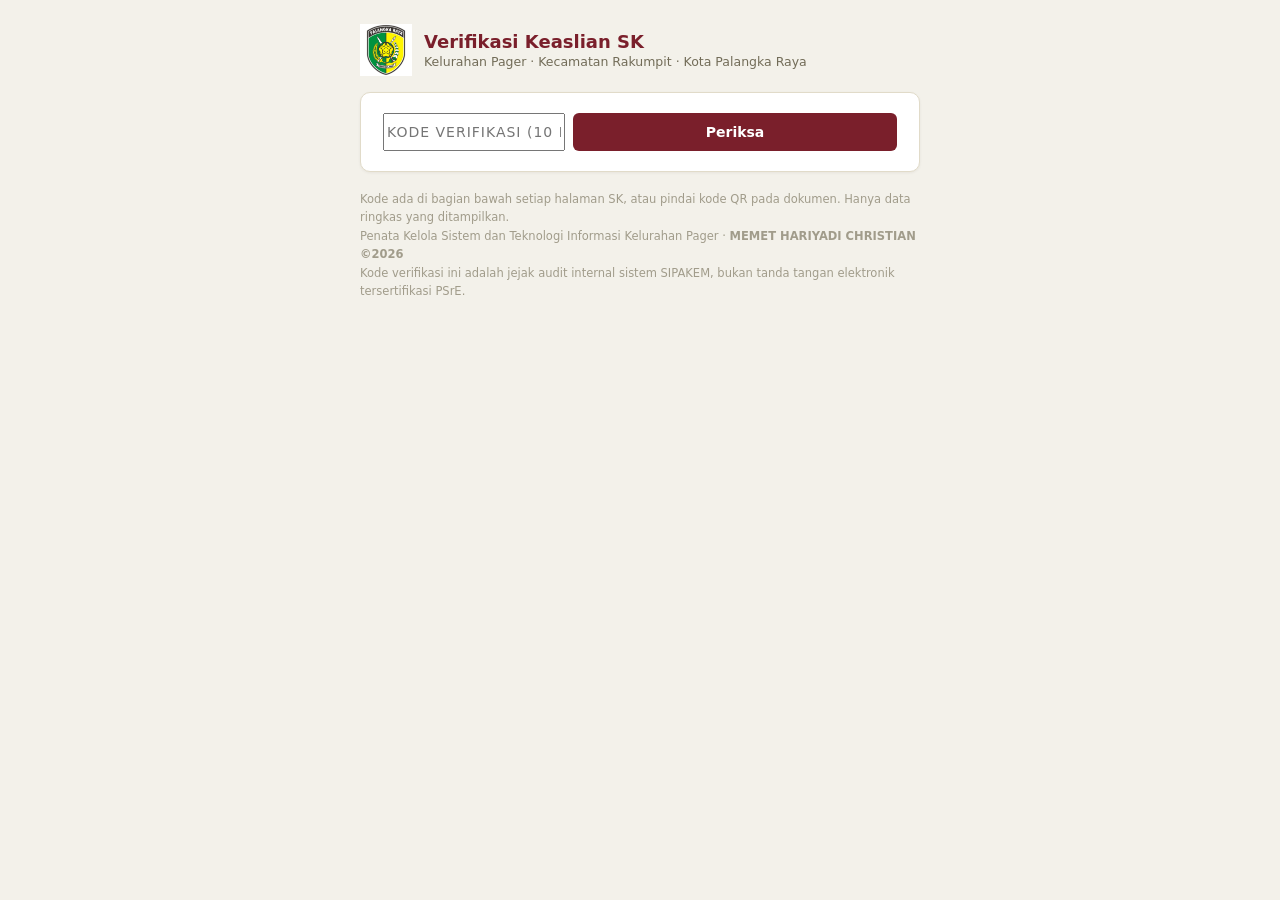
<file: verifikasi.html>
<!DOCTYPE html>
<html lang="id">
<head>
<meta charset="UTF-8">
<meta name="viewport" content="width=device-width, initial-scale=1.0">
<title>Verifikasi SK — Kelurahan Pager</title>
<link rel="icon" type="image/png" href="assets/logo.png">
<link rel="stylesheet" href="css/style.css">
<style>
  body{display:flex;justify-content:center;padding:24px 14px;background:var(--bg);}
  .vbox{width:100%;max-width:560px;}
  .vhead{display:flex;gap:12px;align-items:center;margin-bottom:16px;}
  .vhead img{width:52px;height:52px;}
  .vhead h1{font-size:18px;margin:0;color:var(--maroon);} .vhead p{margin:2px 0 0;font-size:12.5px;color:var(--text-muted);}
  .vres{border-radius:var(--radius);padding:16px;margin-top:14px;font-size:14px;line-height:1.55;}
  .vres.ok{background:var(--ok-bg);border:1px solid var(--ok);} .vres.bad{background:var(--danger-bg);border:1px solid var(--danger);}
  .vres h2{margin:0 0 8px;font-size:16px;} .vres dl{margin:0;display:grid;grid-template-columns:130px 1fr;gap:6px 10px;}
  .vres dt{color:var(--text-muted);} .vres dd{margin:0;font-weight:600;word-break:break-word;}
  .vform{display:flex;gap:8px;} .vform input{flex:1;text-transform:uppercase;letter-spacing:1px;}
  .vfoot{font-size:11.5px;color:var(--text-faint);margin-top:18px;line-height:1.6;}
</style>
</head>
<body>
<div class="vbox">
  <div class="vhead"><img src="assets/logo.png" alt="logo"><div><h1>Verifikasi Keaslian SK</h1><p>Kelurahan Pager · Kecamatan Rakumpit · Kota Palangka Raya</p></div></div>
  <div class="card">
    <div class="vform">
      <input id="kode" maxlength="10" placeholder="Kode verifikasi (10 karakter)" autocomplete="off">
      <button class="btn btn-primary" id="btn" onclick="cek()">Periksa</button>
    </div>
    <div id="out"></div>
  </div>
  <div class="vfoot">Kode ada di bagian bawah setiap halaman SK, atau pindai kode QR pada dokumen. Hanya data ringkas yang ditampilkan.<br>Penata Kelola Sistem dan Teknologi Informasi Kelurahan Pager &middot; <b>MEMET HARIYADI CHRISTIAN &copy;2026</b><br> Kode verifikasi ini adalah jejak audit internal sistem SIPAKEM, bukan tanda tangan elektronik tersertifikasi PSrE.</div>
</div>
<script src="js/config.js"></script>
<script src="js/api.js"></script>
<script>
const $ = id => document.getElementById(id);
const esc = s => String(s==null?'':s).replace(/[&<>"']/g, c=>({'&':'&amp;','<':'&lt;','>':'&gt;','"':'&quot;',"'":'&#39;'}[c]));
function tgl(iso){ try{ return new Date(iso).toLocaleString('id-ID',{dateStyle:'long',timeStyle:'short'}); }catch(e){ return iso||'-'; } }
async function cek(){
  const kode = $('kode').value.trim().toUpperCase();
  const out = $('out');
  if(!/^[A-F0-9]{10}$/.test(kode)){ out.innerHTML = '<div class="vres bad"><h2>Format kode tidak valid</h2>Kode terdiri dari 10 karakter huruf A–F dan angka 0–9.</div>'; return; }
  $('btn').disabled = true; out.innerHTML = '<div class="small-muted" style="margin-top:12px">Memeriksa...</div>';
  try{
    const r = await Api.verify(kode);
    if(!r.valid){ out.innerHTML = '<div class="vres bad"><h2>✖ Kode tidak ditemukan</h2>Kode <b>'+esc(kode)+'</b> tidak terdaftar atau SK telah dicabut/dihapus. Dokumen ini tidak dapat dipastikan keasliannya.</div>'; return; }
    out.innerHTML = '<div class="vres ok"><h2>✔ SK terdaftar &amp; sah tercatat</h2><dl>'+
      '<dt>Nomor</dt><dd>'+esc(r.nomor)+'/'+esc(r.tahun)+'</dd>'+
      '<dt>Tentang</dt><dd>'+esc(r.tentang)+'</dd>'+
      '<dt>Instansi</dt><dd>'+esc(r.instansi||'-')+'</dd>'+
      '<dt>Penandatangan</dt><dd>'+esc(r.penandatangan||'-')+'<br><span style="font-weight:400">'+esc(r.jabatan||'')+'</span></dd>'+
      '<dt>Diterbitkan</dt><dd>'+esc(tgl(r.diterbitkan))+'</dd>'+
      '<dt>Jenis TTE</dt><dd>'+(r.tte==='bsre'?'Sertifikat elektronik BSrE-BSSN':(r.tte==='bsre_pending'?'Menunggu penandatanganan BSrE':'Internal (jejak audit)'))+'</dd>'+
      '<dt>Kode</dt><dd>'+esc(r.kode)+'</dd></dl></div>';
  }catch(e){
    out.innerHTML = '<div class="vres bad"><h2>Tidak dapat memeriksa</h2>'+esc(Api.msg(e))+'</div>';
  }finally{ $('btn').disabled = false; }
}
$('kode').addEventListener('keydown', e=>{ if(e.key==='Enter') cek(); });
(function(){
  const k = new URLSearchParams(location.search).get('kode');
  if(!Api.configured()){ $('out').innerHTML='<div class="vres bad"><h2>Belum dikonfigurasi</h2>API_URL belum diisi pada js/config.js.</div>'; $('btn').disabled=true; return; }
  if(k){ $('kode').value = k; cek(); }
})();
</script>
</body>
</html>
</file>
<file: css/style.css>
:root{
  --maroon:#7a1f2b;
  --maroon-dark:#5c1620;
  --maroon-soft:#fbf1f1;
  --gold:#a9832b;
  --bg:#f3f1ea;
  --surface:#ffffff;
  --surface-2:#f1ede2;
  --surface-hover:#faf8f2;
  --border:#e1dbc9;
  --input-bg:#fdfcf9;
  --input-border:#d8d1bc;
  --text:#232019;
  --text-muted:#726c58;
  --text-faint:#a19c8b;
  --sidebar-bg:#221f1b;
  --sidebar-bg-2:#2b2822;
  --sidebar-text:#c9c4b3;
  --sidebar-text-dim:#948f7c;
  --ok:#3d6b4c; --ok-bg:#e3f0e6;
  --warn:#9a5b1f; --warn-bg:#f7ecd9;
  --danger:#9c2b2b; --danger-bg:#fbe9e9;
  --radius:10px;
  --radius-sm:6px;
  --shadow-sm:0 1px 3px rgba(30,24,10,.06);
  --shadow-md:0 8px 24px rgba(30,24,10,.10);
  --shadow-lg:0 20px 55px rgba(20,15,5,.35);
  font-family:'Segoe UI',system-ui,-apple-system,sans-serif;
}
[data-theme="dark"]{
  --maroon:#c85566;
  --maroon-dark:#a13a4b;
  --maroon-soft:#3a2226;
  --gold:#d9ab52;
  --bg:#15130f;
  --surface:#1e1c17;
  --surface-2:#28251e;
  --surface-hover:#2c2921;
  --border:#38342a;
  --input-bg:#221f19;
  --input-border:#433e30;
  --text:#ece7d9;
  --text-muted:#b0a993;
  --text-faint:#847c65;
  --sidebar-bg:#0f0e0b;
  --sidebar-bg-2:#18160f;
  --sidebar-text:#cabfa4;
  --sidebar-text-dim:#7c765f;
  --ok:#6fbf8b; --ok-bg:#1c3126;
  --warn:#e0a84f; --warn-bg:#3a2c14;
  --danger:#e2707a; --danger-bg:#3a1f21;
  --shadow-sm:0 1px 3px rgba(0,0,0,.3);
  --shadow-md:0 10px 28px rgba(0,0,0,.45);
  --shadow-lg:0 20px 55px rgba(0,0,0,.6);
}
*{box-sizing:border-box;}
html,body{margin:0;padding:0;background:var(--bg);color:var(--text);}
body{transition:background .25s ease,color .25s ease;}
h1,h2,h3,h4{font-family:'Segoe UI',system-ui,sans-serif;margin:0 0 8px 0;}
button{font-family:inherit;cursor:pointer;}
input,select,textarea{font-family:inherit;font-size:14px;}
::-webkit-scrollbar{width:9px;height:9px;}
::-webkit-scrollbar-thumb{background:var(--text-faint);border-radius:6px;}

/* ============ THEME TOGGLE ============ */
.theme-toggle{
  display:inline-flex;align-items:center;gap:8px;background:rgba(255,255,255,.08);border:1px solid rgba(255,255,255,.18);
  border-radius:30px;padding:6px 6px;cursor:pointer;user-select:none;transition:.2s;
}
.theme-toggle:hover{background:rgba(255,255,255,.15);}
.theme-toggle .tt-icon{width:22px;height:22px;border-radius:50%;display:flex;align-items:center;justify-content:center;font-size:12px;transition:.25s;}
.theme-toggle.on .tt-icon{background:var(--gold);}
.theme-toggle:not(.on) .tt-icon{background:rgba(255,255,255,.25);}
.sidebar .theme-toggle{background:var(--surface-hover);border-color:var(--border);color:var(--text-muted);width:100%;justify-content:center;margin-top:10px;}
.sidebar .theme-toggle span.tt-label{font-size:12px;font-weight:600;}

/* ============ LOGIN ============ */
#loginScreen{
  min-height:100vh;display:flex;align-items:center;justify-content:center;
  background:linear-gradient(160deg,#2c1013 0%, var(--maroon-dark) 45%, var(--maroon) 100%);
  padding:20px;position:relative;
}
#loginScreen .theme-toggle{position:absolute;top:22px;right:22px;}
.login-card{
  background:var(--surface);width:100%;max-width:400px;border-radius:var(--radius);
  box-shadow:var(--shadow-lg);overflow:hidden;
}
.login-head{
  background:linear-gradient(135deg,var(--maroon) 0%, var(--maroon-dark) 100%);color:#fff;padding:28px 28px 22px;
  display:flex;align-items:center;gap:14px;border-bottom:4px solid var(--gold);
}
.login-head img{width:52px;height:52px;object-fit:contain;filter:drop-shadow(0 2px 3px rgba(0,0,0,.4));}
.login-head .t1{font-size:11px;letter-spacing:.5px;opacity:.85;margin-bottom:2px;}
.login-head .t2{font-size:19px;font-weight:700;line-height:1.2;}
.login-body{padding:26px 28px 28px;}
.field{margin-bottom:16px;}
.field label{display:block;font-size:12.5px;font-weight:600;color:var(--text-muted);margin-bottom:6px;}
.field input,.field select,.field textarea{
  width:100%;padding:10px 12px;border:1px solid var(--input-border);border-radius:var(--radius-sm);background:var(--input-bg);color:var(--text);transition:border-color .15s,box-shadow .15s;
}
.field input:focus,.field select:focus,.field textarea:focus{outline:none;border-color:var(--maroon);box-shadow:0 0 0 3px rgba(122,31,43,.15);}
.btn{
  border:none;border-radius:var(--radius-sm);padding:11px 18px;font-weight:600;font-size:14px;
  display:inline-flex;align-items:center;justify-content:center;gap:8px;transition:filter .15s,transform .1s;
}
.btn:hover{filter:brightness(1.08);}
.btn:active{filter:brightness(.95);transform:scale(.98);}
.btn-primary{background:var(--maroon);color:#fff;width:100%;}
.btn-gold{background:var(--gold);color:#fff;}
.btn-outline{background:transparent;border:1px solid var(--input-border);color:var(--text-muted);}
.btn-outline:hover{border-color:var(--maroon);color:var(--maroon);}
.btn-ghost{background:var(--surface-2);color:var(--text);}
.btn-danger{background:var(--danger-bg);color:var(--danger);}
.btn-sm{padding:6px 11px;font-size:12.5px;}
.login-hint{margin-top:14px;font-size:12px;color:var(--text-faint);text-align:center;line-height:1.6;}
.login-error{background:var(--danger-bg);color:var(--danger);padding:9px 12px;border-radius:var(--radius-sm);font-size:13px;margin-bottom:14px;display:none;}

/* ============ APP SHELL ============ */
#app{display:none;min-height:100vh;}
.shell{display:flex;min-height:100vh;}
.sidebar{
  width:230px;flex-shrink:0;background:linear-gradient(180deg,var(--sidebar-bg) 0%, var(--sidebar-bg-2) 100%);color:#e9e5d8;
  display:flex;flex-direction:column;position:sticky;top:0;height:100vh;
}
.sidebar-brand{padding:20px 18px 16px;display:flex;gap:10px;align-items:center;border-bottom:1px solid rgba(255,255,255,.08);}
.sidebar-brand img{width:34px;height:34px;object-fit:contain;}
.sidebar-brand div{font-size:14px;font-weight:700;line-height:1.25;color:#f2efe4;}
.sidebar-brand small{display:block;font-weight:400;font-size:10.5px;color:var(--sidebar-text-dim);}
.nav{flex:1;overflow-y:auto;padding:12px 10px;}
.nav-item{
  display:flex;align-items:center;gap:10px;padding:10px 12px;border-radius:var(--radius-sm);font-size:13.5px;
  color:var(--sidebar-text);cursor:pointer;margin-bottom:2px;font-weight:500;position:relative;transition:.15s;
}
.nav-item:hover{background:rgba(255,255,255,.06);color:#fff;}
.nav-item.active{background:var(--maroon);color:#fff;box-shadow:var(--shadow-sm);}
.nav-icon{width:18px;text-align:center;font-size:15px;}
.sidebar-user{padding:14px 16px;border-top:1px solid rgba(255,255,255,.08);font-size:12.5px;}
.sidebar-user .u1{font-weight:700;color:#f2efe4;}
.sidebar-user .u2{color:var(--sidebar-text-dim);font-size:11px;margin-bottom:8px;}

.main{flex:1;min-width:0;padding:26px 30px 60px;}
.topbar{display:flex;justify-content:space-between;align-items:flex-start;margin-bottom:22px;gap:16px;flex-wrap:wrap;}
.topbar h2{font-size:21px;color:var(--maroon-dark);}
.topbar p{margin:4px 0 0;color:var(--text-muted);font-size:13px;}
.view{display:none;}
.view.active{display:block;animation:fadeIn .25s ease;}
@keyframes fadeIn{from{opacity:0;transform:translateY(4px);}to{opacity:1;transform:translateY(0);}}

.card{background:var(--surface);border:1px solid var(--border);border-radius:var(--radius);padding:20px 22px;margin-bottom:18px;box-shadow:var(--shadow-sm);}
.card h3{font-size:15px;color:var(--maroon-dark);border-bottom:1px solid var(--border);padding-bottom:10px;margin-bottom:16px;}
.grid2{display:grid;grid-template-columns:1fr 1fr;gap:16px;}
.grid3{display:grid;grid-template-columns:1fr 1fr 1fr;gap:16px;}
@media(max-width:900px){.grid2,.grid3{grid-template-columns:1fr;}.shell{flex-direction:column;}.sidebar{width:100%;height:auto;position:relative;}}

.stat-row{display:grid;grid-template-columns:repeat(4,1fr);gap:14px;margin-bottom:20px;}
.stat{background:var(--surface);border:1px solid var(--border);border-radius:var(--radius);padding:16px 18px;border-left:4px solid var(--maroon);box-shadow:var(--shadow-sm);transition:transform .15s;}
.stat:hover{transform:translateY(-2px);}
.stat .n{font-size:26px;font-weight:700;color:var(--maroon-dark);}
.stat .l{font-size:12px;color:var(--text-muted);margin-top:2px;}
@media(max-width:900px){.stat-row{grid-template-columns:1fr 1fr;}}

table{width:100%;border-collapse:collapse;font-size:13.5px;}
th,td{padding:9px 10px;border-bottom:1px solid var(--border);text-align:left;vertical-align:top;}
th{background:var(--surface-2);color:var(--text-muted);font-size:12px;text-transform:uppercase;letter-spacing:.4px;}
tr:hover td{background:var(--surface-hover);}
.badge{display:inline-block;padding:3px 9px;border-radius:20px;font-size:11px;font-weight:700;}
.badge-ok{background:var(--ok-bg);color:var(--ok);}
.badge-warn{background:var(--warn-bg);color:var(--warn);}

.list-editor .row{display:flex;gap:8px;margin-bottom:8px;align-items:flex-start;}
.list-editor .tag{flex-shrink:0;width:34px;padding-top:9px;font-weight:700;color:var(--maroon);font-size:13px;text-align:right;}
.list-editor textarea{flex:1;min-height:44px;resize:vertical;padding:9px 11px;border:1px solid var(--input-border);border-radius:var(--radius-sm);background:var(--input-bg);color:var(--text);}
.list-editor .rm{flex-shrink:0;background:var(--danger-bg);color:var(--danger);border:none;border-radius:var(--radius-sm);width:32px;height:32px;font-size:15px;margin-top:2px;}
.diktum-row{border:1px solid var(--border);border-radius:var(--radius-sm);padding:10px 12px;margin-bottom:10px;background:var(--surface-hover);}
.diktum-row .dh{display:flex;justify-content:space-between;align-items:center;margin-bottom:6px;}
.diktum-row .dh input{width:160px;font-weight:700;color:var(--maroon);border:none;background:transparent;padding:2px;}
.diktum-row textarea{width:100%;min-height:50px;border:1px solid var(--input-border);border-radius:var(--radius-sm);padding:8px 10px;resize:vertical;background:var(--input-bg);color:var(--text);}

.tabs{display:flex;gap:4px;border-bottom:1px solid var(--border);margin-bottom:18px;flex-wrap:wrap;}
.tab{padding:9px 16px;font-size:13px;font-weight:600;color:var(--text-muted);border-bottom:2px solid transparent;cursor:pointer;}
.tab.active{color:var(--maroon);border-bottom-color:var(--maroon);}
.tabpane{display:none;}
.tabpane.active{display:block;}

.lamp-table-wrap{overflow-x:auto;}
.lamp-table{border:1px solid var(--border);}
.lamp-table th,.lamp-table td{border:1px solid var(--border);padding:6px;}
.lamp-table th input{width:100%;border:none;background:transparent;font-weight:700;font-size:12px;text-transform:none;letter-spacing:0;color:var(--text);}
.lamp-table td input{width:100%;border:none;background:transparent;font-size:13px;padding:4px;color:var(--text);}
.lamp-table td input:focus,.lamp-table th input:focus{outline:1px solid var(--maroon);background:var(--surface);}

/* ============ DOCUMENT PREVIEW (mirrors printed SK — always paper white, independent of app theme) ============ */
.doc-shell{background:#e7e2d3;padding:26px;border-radius:var(--radius);overflow-x:auto;}
.page{
  background:#fff;width:215mm;min-height:330mm;margin:0 auto 22px;padding:30mm 30mm 30mm 40mm;
  box-shadow:0 3px 14px rgba(0,0,0,.18);font-family:'Arial',Helvetica,sans-serif;color:#111;
  font-size:12.2pt;line-height:1.42;position:relative;
}
.kop{display:flex;align-items:center;gap:16px;border-bottom:3px double #111;padding-bottom:8px;margin-bottom:16px;}
.kop img{width:70px;height:70px;object-fit:contain;flex-shrink:0;}
.kop-text{flex:1;text-align:center;}
.kop-text .p1{font-size:16pt;font-weight:700;letter-spacing:.3px;}
.kop-text .p2{font-size:15pt;font-weight:700;}
.kop-text .p3{font-size:17pt;font-weight:700;}
.kop-text .p4{font-size:9pt;margin-top:2px;}
.doc-title{text-align:center;margin-bottom:14px;}
.doc-title .kt{font-weight:700;font-size:12.5pt;}
.doc-title .no{font-weight:700;font-size:12.5pt;}
.doc-title .tt{font-weight:700;font-size:12.5pt;margin-top:6px;}
.doc-title .subj{font-weight:700;font-size:12.5pt;text-transform:uppercase;}
.doc-title .jab{font-style:italic;font-weight:700;margin-top:10px;}
.field-row{display:flex;margin-bottom:5px;}
.field-row .lbl{width:118px;flex-shrink:0;font-style:italic;font-weight:700;}
.field-row .colon{width:14px;flex-shrink:0;}
.field-row .val{flex:1;}
.sub-list{margin:0;padding:0;}
.sub-list .item{display:flex;margin-bottom:4px;}
.sub-list .tagc{width:20px;flex-shrink:0;}
.sub-list .txt{flex:1;text-align:justify;white-space:pre-wrap;}
.diktum-block{margin-top:6px;}
.diktum-line{display:flex;margin-bottom:5px;}
.diktum-line .lbl{width:118px;flex-shrink:0;font-weight:700;}
.diktum-line .colon{width:14px;flex-shrink:0;}
.diktum-line .val{flex:1;text-align:justify;white-space:pre-wrap;}
.sign-block{display:flex;justify-content:flex-end;margin-top:22px;}
.sign-inner{width:60%;text-align:left;}
.sign-place{margin-bottom:2px;}
.sign-jab{margin-bottom:2px;}
.sign-space{height:80px;position:relative;}
.sign-name{font-weight:700;text-decoration:underline;margin-top:2px;}
.sign-nip{margin-top:1px;}
.tte-img{position:absolute;left:0;bottom:2px;max-height:76px;max-width:230px;object-fit:contain;}
.memutuskan-hd{text-align:center;font-weight:700;margin:14px 0 10px;}
.measure-page{width:145mm;font-family:'Arial',Helvetica,sans-serif;font-size:12.2pt;line-height:1.42;color:#111;}
.tembusan-block{margin-top:26px;font-size:11.5pt;}
.tembusan-block .tt{text-decoration:underline;margin-bottom:3px;}
.tembusan-block ol{margin:0;padding-left:20px;}
.tembusan-block li{margin-bottom:2px;}
.lamp-page-head{text-align:left;font-size:11.5pt;margin-bottom:16px;}
.lh-row{display:flex;line-height:1.45;}
.lh-lbl{width:92px;flex-shrink:0;}
.lh-colon{width:14px;flex-shrink:0;}
.lh-val{flex:1;}
.menetapkan-val{text-align:justify;white-space:pre-wrap;}
.app-credit{font-size:10.5px;color:var(--text-faint);text-align:center;line-height:1.5;margin-top:10px;}
.sidebar .app-credit{color:var(--sidebar-text-dim);}
.lamp-title{text-align:center;font-weight:700;margin:18px 0 16px;font-size:12.5pt;line-height:1.5;}
.doc-table{width:100%;border-collapse:collapse;font-size:11pt;}
.doc-table th,.doc-table td{border:1px solid #111;padding:5px 7px;}
.doc-table th{text-align:center;font-weight:700;}

/* footer printed on every PDF page: page number + (once signed) QR verification + BSrE-style disclaimer */
.page-footer{position:absolute;left:20mm;right:20mm;bottom:8mm;font-family:'Arial',Helvetica,sans-serif;}
.pf-num{text-align:center;font-size:7.5pt;color:#999;margin-bottom:3px;}
.pf-verif{display:flex;align-items:center;gap:8px;border-top:1px dashed #bbb;padding-top:5px;}
.pf-qr{width:32px;height:32px;flex-shrink:0;}
.pf-vtext{font-size:6.8pt;color:#444;line-height:1.4;text-align:left;}
.pf-vtext b{color:#111;}
.pf-disclaimer{font-size:6.2pt;color:#888;font-style:italic;margin-top:2px;}

/* signature setup */
.sigpad-wrap{border:1px dashed var(--input-border);border-radius:var(--radius-sm);background:var(--input-bg);padding:10px;}
canvas#sigCanvas{width:100%;height:180px;background:#fff;border:1px solid var(--border);border-radius:var(--radius-sm);touch-action:none;}
.upload-box{border:2px dashed var(--input-border);border-radius:var(--radius-sm);padding:18px;text-align:center;color:var(--text-muted);font-size:13px;cursor:pointer;background:var(--input-bg);transition:.15s;}
.upload-box:hover{border-color:var(--maroon);}
.upload-box img{max-height:90px;margin-bottom:8px;}
.notice{background:var(--warn-bg);border:1px solid var(--warn);color:var(--warn);padding:12px 14px;border-radius:var(--radius-sm);font-size:12.5px;line-height:1.55;margin-bottom:16px;}
.notice b{color:var(--text);}
.toast{
  position:fixed;bottom:22px;right:22px;background:var(--sidebar-bg);color:#fff;padding:13px 18px;border-radius:var(--radius-sm);
  font-size:13.5px;box-shadow:var(--shadow-md);z-index:9999;opacity:0;transform:translateY(10px);transition:.25s;
  max-width:320px;
}
.toast.show{opacity:1;transform:translateY(0);}
.toast.err{background:var(--danger);}
.toast.ok{background:var(--ok);}
.hidden{display:none!important;}
.small-muted{font-size:12px;color:var(--text-faint);}
.actions-row{display:flex;gap:10px;flex-wrap:wrap;margin-top:18px;}
.kop-select-card{display:flex;gap:10px;overflow-x:auto;padding-bottom:4px;}
.kop-pick{
  border:2px solid var(--border);border-radius:var(--radius-sm);padding:10px 12px;min-width:220px;cursor:pointer;flex-shrink:0;background:var(--input-bg);transition:.15s;
}
.kop-pick.sel{border-color:var(--maroon);background:var(--maroon-soft);}
.kop-pick .kt1{font-weight:700;font-size:13px;color:var(--maroon-dark);}
.kop-pick .kt2{font-size:11.5px;color:var(--text-muted);margin-top:2px;}
.tpl-grid{display:grid;grid-template-columns:repeat(auto-fill,minmax(210px,1fr));gap:12px;}
.tpl-card{border:2px solid var(--border);border-radius:var(--radius-sm);padding:14px;cursor:pointer;background:var(--input-bg);transition:.15s;}
.tpl-card.sel{border-color:var(--maroon);background:var(--maroon-soft);}
.tpl-card .tn{font-weight:700;font-size:13.5px;color:var(--maroon-dark);margin-bottom:4px;}
.tpl-card .tk{font-size:11px;color:var(--gold);font-weight:700;text-transform:uppercase;margin-bottom:6px;}
.tpl-card .td{font-size:12px;color:var(--text-muted);line-height:1.5;}
.empty-state{text-align:center;padding:40px 20px;color:var(--text-faint);}
.empty-state .e-i{font-size:34px;margin-bottom:10px;}
.progress-overlay{
  position:fixed;inset:0;background:rgba(10,8,4,.6);display:none;align-items:center;justify-content:center;z-index:99999;
}
.progress-overlay.show{display:flex;}
.progress-box{background:var(--surface);color:var(--text);border-radius:var(--radius);padding:26px 30px;text-align:center;min-width:260px;box-shadow:var(--shadow-lg);}
.spinner{width:34px;height:34px;border:4px solid var(--surface-2);border-top-color:var(--maroon);border-radius:50%;margin:0 auto 14px;animation:spin 1s linear infinite;}
@keyframes spin{to{transform:rotate(360deg);}}

/* ---- tambahan: koneksi, modal, verifikasi ---- */
.net-banner{position:fixed;left:0;right:0;top:0;z-index:9999;background:var(--danger);color:#fff;text-align:center;font-size:13px;padding:8px 12px;transform:translateY(-110%);transition:transform .25s;}
.net-banner.show{transform:translateY(0);}
.modal-overlay{position:fixed;inset:0;background:rgba(15,10,5,.55);display:none;align-items:center;justify-content:center;z-index:9000;padding:16px;}
.modal-overlay.show{display:flex;}
.modal-box{background:var(--surface);color:var(--text);border-radius:var(--radius);box-shadow:var(--shadow-lg);padding:22px;width:100%;max-width:420px;}
.modal-box h3{margin:0 0 14px;color:var(--maroon);}
.pf-url{font-size:6.2pt;color:#555;word-break:break-all;margin-top:1px;}
#configWarn code{background:rgba(0,0,0,.08);padding:1px 4px;border-radius:3px;}
</file>
